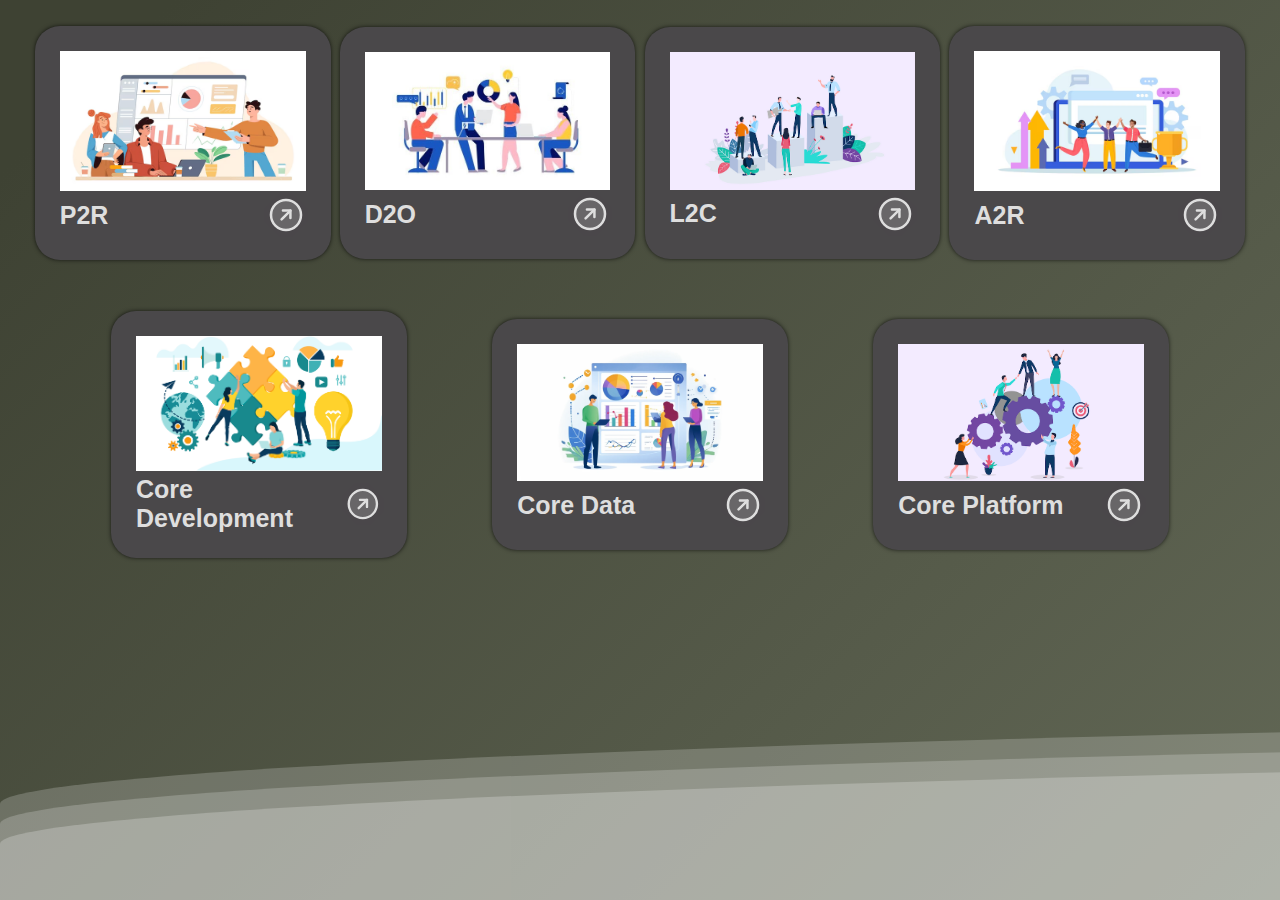
<file: index.html>
<!DOCTYPE html>
<html>

<head>
    <meta charset="UTF-8">
    <title>Team Details</title>
    <link rel="icon" type="image/x-icon" href="https://i.pinimg.com/736x/ff/bf/22/ffbf2200762ba97ce4e620bfc7bee55e.jpg">

    <link rel="stylesheet" href="https://cdnjs.cloudflare.com/ajax/libs/font-awesome/5.15.3/css/all.min.css" />
    <link rel="stylesheet" href="styles/main_page.css" />

    <meta name="viewport" content="width=device-width, initial-scale=1.0">
</head>

<body>

    <div>
        <div class="wave"></div>
        <div class="wave"></div>
        <div class="wave"></div>
    </div>

    <div class="project_group_1">

        <!-- P2R -->
        <div class="card">
            <a href="team/team_page/p2r.html" style="text-decoration:none">
                <div class="card__img"><img
                        src="team/team_pic/team2.avif"
                        width="100%" height="100%"></div>
                <!-- <div class="card__subtitle">
                    <span style="background-color: rgba(165, 96, 247, 0.43); color: rgb(252, 252, 252);"
                        class="project-type">
                        • Analytics
                    </span>
                </div> -->
                <div class="card__wrapper">
                    <div class="card__title">P2R</div>
                    <div class="card__icon"><svg color="rgb(224, 223, 220)"
                            style="user-select: none; width: 100%; height: 100%; display: inline-block; fill: rgb(224, 223, 220); flex-shrink: 0; cursor: auto;"
                            viewBox="0 0 256 256" xmlns="http://www.w3.org/2000/svg">
                            <g color="rgb(224, 223, 220)">
                                <circle opacity="0.2" r="96" cy="128" cx="128"></circle>
                                <circle stroke-width="16" stroke-miterlimit="10" stroke="rgb(224, 223, 220)" fill="none"
                                    r="96" cy="128" cx="128"></circle>
                                <polyline stroke-width="16" stroke-linejoin="round" stroke-linecap="round"
                                    stroke="rgb(224, 223, 220)" fill="none" points="134.1 161.9 168 128 134.1 94.1">
                                </polyline>
                                <line stroke-width="16" stroke-linejoin="round" stroke-linecap="round"
                                    stroke="rgb(224, 223, 220)" fill="none" y2="128" x2="168" y1="128" x1="88"></line>
                            </g>
                        </svg>
                    </div>
                </div>
            </a>
        </div>

        <!-- D2O -->
        <div class="card">
            <a href="team/team_page/d2o.html" style="text-decoration:none">
                <div class="card__img"><img
                        src="team/team_pic/team3.jpg"
                        width="100%" height="100%"></div>
                <!-- <div class="card__subtitle">
                    <span style="background-color: rgba(165, 96, 247, 0.43); color: rgb(252, 252, 252);"
                        class="project-type">
                        • Analytics
                    </span>
                </div> -->
                <div class="card__wrapper">
                    <div class="card__title">D2O</div>
                    <div class="card__icon"><svg color="rgb(224, 223, 220)"
                            style="user-select: none; width: 100%; height: 100%; display: inline-block; fill: rgb(224, 223, 220); flex-shrink: 0; cursor: auto;"
                            viewBox="0 0 256 256" xmlns="http://www.w3.org/2000/svg">
                            <g color="rgb(224, 223, 220)">
                                <circle opacity="0.2" r="96" cy="128" cx="128"></circle>
                                <circle stroke-width="16" stroke-miterlimit="10" stroke="rgb(224, 223, 220)" fill="none"
                                    r="96" cy="128" cx="128"></circle>
                                <polyline stroke-width="16" stroke-linejoin="round" stroke-linecap="round"
                                    stroke="rgb(224, 223, 220)" fill="none" points="134.1 161.9 168 128 134.1 94.1">
                                </polyline>
                                <line stroke-width="16" stroke-linejoin="round" stroke-linecap="round"
                                    stroke="rgb(224, 223, 220)" fill="none" y2="128" x2="168" y1="128" x1="88"></line>
                            </g>
                        </svg>
                    </div>
                </div>
            </a>
        </div>

        <!-- L2C -->
        <div class="card">
            <a href="team/team_page/l2c.html" style="text-decoration:none">
                <div class="card__img"><img
                        src="team/team_pic/team6.png"
                        width="100%" height="100%"></div>
                <!-- <div class="card__subtitle">
                    <span style="background-color: rgba(165, 96, 247, 0.43); color: rgb(252, 252, 252);"
                        class="project-type">
                        • Analytics
                    </span>
                </div> -->
                <div class="card__wrapper">
                    <div class="card__title">L2C</div>
                    <div class="card__icon"><svg color="rgb(224, 223, 220)"
                            style="user-select: none; width: 100%; height: 100%; display: inline-block; fill: rgb(224, 223, 220); flex-shrink: 0; cursor: auto;"
                            viewBox="0 0 256 256" xmlns="http://www.w3.org/2000/svg">
                            <g color="rgb(224, 223, 220)">
                                <circle opacity="0.2" r="96" cy="128" cx="128"></circle>
                                <circle stroke-width="16" stroke-miterlimit="10" stroke="rgb(224, 223, 220)" fill="none"
                                    r="96" cy="128" cx="128"></circle>
                                <polyline stroke-width="16" stroke-linejoin="round" stroke-linecap="round"
                                    stroke="rgb(224, 223, 220)" fill="none" points="134.1 161.9 168 128 134.1 94.1">
                                </polyline>
                                <line stroke-width="16" stroke-linejoin="round" stroke-linecap="round"
                                    stroke="rgb(224, 223, 220)" fill="none" y2="128" x2="168" y1="128" x1="88"></line>
                            </g>
                        </svg>
                    </div>
                </div>
            </a>
        </div>

        <!-- A2R -->
        <div class="card">
            <a href="team/team_page/a2r.html" style="text-decoration:none">
                <div class="card__img"><img
                        src="team/team_pic/team7.avif"
                        width="100%" height="100%"></div>
                <!-- <div class="card__subtitle">
                    <span style="background-color: rgba(165, 96, 247, 0.43); color: rgb(252, 252, 252);"
                        class="project-type">
                        • Analytics
                    </span>
                </div> -->
                <div class="card__wrapper">
                    <div class="card__title">A2R</div>
                    <div class="card__icon"><svg color="rgb(224, 223, 220)"
                            style="user-select: none; width: 100%; height: 100%; display: inline-block; fill: rgb(224, 223, 220); flex-shrink: 0; cursor: auto;"
                            viewBox="0 0 256 256" xmlns="http://www.w3.org/2000/svg">
                            <g color="rgb(224, 223, 220)">
                                <circle opacity="0.2" r="96" cy="128" cx="128"></circle>
                                <circle stroke-width="16" stroke-miterlimit="10" stroke="rgb(224, 223, 220)" fill="none"
                                    r="96" cy="128" cx="128"></circle>
                                <polyline stroke-width="16" stroke-linejoin="round" stroke-linecap="round"
                                    stroke="rgb(224, 223, 220)" fill="none" points="134.1 161.9 168 128 134.1 94.1">
                                </polyline>
                                <line stroke-width="16" stroke-linejoin="round" stroke-linecap="round"
                                    stroke="rgb(224, 223, 220)" fill="none" y2="128" x2="168" y1="128" x1="88"></line>
                            </g>
                        </svg>
                    </div>
                </div>
            </a>
        </div>

    </div>

    <div class="project_group_2">

        <!-- Core Development -->
        <div class="card">
            <a href="team/team_page/core_dev.html" style="text-decoration:none">
                <div class="card__img"><img
                        src="team/team_pic/team4.png"
                        width="100%" height="100%"></div>
                <!-- <div class="card__subtitle">
                    <span style="background-color: rgba(165, 96, 247, 0.43); color: rgb(252, 252, 252);"
                        class="project-type">
                        • Analytics
                    </span>
                </div> -->
                <div class="card__wrapper">
                    <div class="card__title">Core Development</div>
                    <div class="card__icon"><svg color="rgb(224, 223, 220)"
                            style="user-select: none; width: 100%; height: 100%; display: inline-block; fill: rgb(224, 223, 220); flex-shrink: 0; cursor: auto;"
                            viewBox="0 0 256 256" xmlns="http://www.w3.org/2000/svg">
                            <g color="rgb(224, 223, 220)">
                                <circle opacity="0.2" r="96" cy="128" cx="128"></circle>
                                <circle stroke-width="16" stroke-miterlimit="10" stroke="rgb(224, 223, 220)" fill="none"
                                    r="96" cy="128" cx="128"></circle>
                                <polyline stroke-width="16" stroke-linejoin="round" stroke-linecap="round"
                                    stroke="rgb(224, 223, 220)" fill="none" points="134.1 161.9 168 128 134.1 94.1">
                                </polyline>
                                <line stroke-width="16" stroke-linejoin="round" stroke-linecap="round"
                                    stroke="rgb(224, 223, 220)" fill="none" y2="128" x2="168" y1="128" x1="88"></line>
                            </g>
                        </svg>
                    </div>
                </div>
            </a>
        </div>

        <!-- Core Data -->
        <div class="card">
            <a href="team/team_page/core_data.html" style="text-decoration:none">
                <div class="card__img"><img
                        src="team/team_pic/team5.webp"
                        width="100%" height="100%"></div>
                <!-- <div class="card__subtitle">
                    <span style="background-color: rgba(165, 96, 247, 0.43); color: rgb(252, 252, 252);"
                        class="project-type">
                        • Analytics
                    </span>
                </div> -->
                <div class="card__wrapper">
                    <div class="card__title">Core Data</div>
                    <div class="card__icon"><svg color="rgb(224, 223, 220)"
                            style="user-select: none; width: 100%; height: 100%; display: inline-block; fill: rgb(224, 223, 220); flex-shrink: 0; cursor: auto;"
                            viewBox="0 0 256 256" xmlns="http://www.w3.org/2000/svg">
                            <g color="rgb(224, 223, 220)">
                                <circle opacity="0.2" r="96" cy="128" cx="128"></circle>
                                <circle stroke-width="16" stroke-miterlimit="10" stroke="rgb(224, 223, 220)" fill="none"
                                    r="96" cy="128" cx="128"></circle>
                                <polyline stroke-width="16" stroke-linejoin="round" stroke-linecap="round"
                                    stroke="rgb(224, 223, 220)" fill="none" points="134.1 161.9 168 128 134.1 94.1">
                                </polyline>
                                <line stroke-width="16" stroke-linejoin="round" stroke-linecap="round"
                                    stroke="rgb(224, 223, 220)" fill="none" y2="128" x2="168" y1="128" x1="88"></line>
                            </g>
                        </svg>
                    </div>
                </div>
            </a>
        </div>

        <!-- Core Platform -->
        <div class="card">
            <a href="team/team_page/core_platform.html" style="text-decoration:none">
                <div class="card__img"><img
                        src="team/team_pic/team1.png"
                        width="100%" height="100%"></div>
                <!-- <div class="card__subtitle">
                    <span style="background-color: rgba(165, 96, 247, 0.43); color: rgb(252, 252, 252);"
                        class="project-type">
                        • Analytics
                    </span>
                </div> -->
                <div class="card__wrapper">
                    <div class="card__title">Core Platform</div>
                    <div class="card__icon"><svg color="rgb(224, 223, 220)"
                            style="user-select: none; width: 100%; height: 100%; display: inline-block; fill: rgb(224, 223, 220); flex-shrink: 0; cursor: auto;"
                            viewBox="0 0 256 256" xmlns="http://www.w3.org/2000/svg">
                            <g color="rgb(224, 223, 220)">
                                <circle opacity="0.2" r="96" cy="128" cx="128"></circle>
                                <circle stroke-width="16" stroke-miterlimit="10" stroke="rgb(224, 223, 220)" fill="none"
                                    r="96" cy="128" cx="128"></circle>
                                <polyline stroke-width="16" stroke-linejoin="round" stroke-linecap="round"
                                    stroke="rgb(224, 223, 220)" fill="none" points="134.1 161.9 168 128 134.1 94.1">
                                </polyline>
                                <line stroke-width="16" stroke-linejoin="round" stroke-linecap="round"
                                    stroke="rgb(224, 223, 220)" fill="none" y2="128" x2="168" y1="128" x1="88"></line>
                            </g>
                        </svg>
                    </div>
                </div>
            </a>
        </div>

    </div>

    <!-- <div class="project_group_3">

        

    </div> -->

    <!-- <div class="project_group_2">

        <div class="card">
            <div class="card__img"><img
                    src="https://www.geeky-gadgets.com/wp-content/uploads/2024/01/How-to-ChatGPT-for-data-analysis-and-research-2024.webp"
                    width="100%" height="100%"></div>
            <div class="card__subtitle">
                <span style="background-color: rgba(165, 96, 247, 0.43); color: rgb(252, 252, 252);"
                    class="project-type">
                    • Analytics
                </span>
            </div>
            <div class="card__wrapper">
                <div class="card__title">Core Data</div>
                <div class="card__icon"><svg color="rgb(224, 223, 220)"
                        style="user-select: none; width: 100%; height: 100%; display: inline-block; fill: rgb(224, 223, 220); flex-shrink: 0; cursor: auto;"
                        viewBox="0 0 256 256" xmlns="http://www.w3.org/2000/svg">
                        <g color="rgb(224, 223, 220)">
                            <circle opacity="0.2" r="96" cy="128" cx="128"></circle>
                            <circle stroke-width="16" stroke-miterlimit="10" stroke="rgb(224, 223, 220)" fill="none"
                                r="96" cy="128" cx="128"></circle>
                            <polyline stroke-width="16" stroke-linejoin="round" stroke-linecap="round"
                                stroke="rgb(224, 223, 220)" fill="none" points="134.1 161.9 168 128 134.1 94.1">
                            </polyline>
                            <line stroke-width="16" stroke-linejoin="round" stroke-linecap="round"
                                stroke="rgb(224, 223, 220)" fill="none" y2="128" x2="168" y1="128" x1="88"></line>
                        </g>
                    </svg>
                </div>
            </div>
        </div>

        <div class="card">
            <div class="card__img">
                <img src="https://blog.vantagecircle.com/content/images/2020/08/teamwork-and-team-building.png"
                    width="100%" height="100%">
            </div>
            <div class="card__subtitle">
                <span style="background-color: rgba(165, 96, 247, 0.43); color: rgb(252, 252, 252);"
                    class="project-type">
                    • SAP Development
                </span>
            </div>
            <div class="card__wrapper">
                <div class="card__title">Core Development</div>
                <div class="card__icon"><svg color="rgb(224, 223, 220)"
                        style="user-select: none; width: 100%; height: 100%; display: inline-block; fill: rgb(224, 223, 220); flex-shrink: 0; cursor: auto;"
                        viewBox="0 0 256 256" xmlns="http://www.w3.org/2000/svg">
                        <g color="rgb(224, 223, 220)">
                            <circle opacity="0.2" r="96" cy="128" cx="128"></circle>
                            <circle stroke-width="16" stroke-miterlimit="10" stroke="rgb(224, 223, 220)" fill="none"
                                r="96" cy="128" cx="128"></circle>
                            <polyline stroke-width="16" stroke-linejoin="round" stroke-linecap="round"
                                stroke="rgb(224, 223, 220)" fill="none" points="134.1 161.9 168 128 134.1 94.1">
                            </polyline>
                            <line stroke-width="16" stroke-linejoin="round" stroke-linecap="round"
                                stroke="rgb(224, 223, 220)" fill="none" y2="128" x2="168" y1="128" x1="88"></line>
                        </g>
                    </svg>
                </div>
            </div>
        </div>

        <div class="card">
            <div class="card__img"><img
                    src="https://img.freepik.com/free-vector/flat-business-employees-meeting-teamwork-training-teaching_88138-990.jpg"
                    width="100%" height="100%"></div>
            <div class="card__subtitle">
                <span style="background-color: rgba(165, 96, 247, 0.43); color: rgb(252, 252, 252);"
                    class="project-type">
                    • Sales
                </span>
            </div>
            <div class="card__wrapper">
                <div class="card__title">L2C</div>
                <div class="card__icon"><svg color="rgb(224, 223, 220)"
                        style="user-select: none; width: 100%; height: 100%; display: inline-block; fill: rgb(224, 223, 220); flex-shrink: 0; cursor: auto;"
                        viewBox="0 0 256 256" xmlns="http://www.w3.org/2000/svg">
                        <g color="rgb(224, 223, 220)">
                            <circle opacity="0.2" r="96" cy="128" cx="128"></circle>
                            <circle stroke-width="16" stroke-miterlimit="10" stroke="rgb(224, 223, 220)" fill="none"
                                r="96" cy="128" cx="128"></circle>
                            <polyline stroke-width="16" stroke-linejoin="round" stroke-linecap="round"
                                stroke="rgb(224, 223, 220)" fill="none" points="134.1 161.9 168 128 134.1 94.1">
                            </polyline>
                            <line stroke-width="16" stroke-linejoin="round" stroke-linecap="round"
                                stroke="rgb(224, 223, 220)" fill="none" y2="128" x2="168" y1="128" x1="88"></line>
                        </g>
                    </svg>
                </div>
            </div>
        </div>

    </div> -->

    <!-- <div class="project_group_3">

        <div class="card">
            <div class="card__img"><img
                    src="https://www.geeky-gadgets.com/wp-content/uploads/2024/01/How-to-ChatGPT-for-data-analysis-and-research-2024.webp"
                    width="100%" height="100%"></div>
            <div class="card__subtitle">
                <span style="background-color: rgba(165, 96, 247, 0.43); color: rgb(252, 252, 252);"
                    class="project-type">
                    • Analytics
                </span>
            </div>
            <div class="card__wrapper">
                <div class="card__title">Core Data</div>
                <div class="card__icon"><svg color="rgb(224, 223, 220)"
                        style="user-select: none; width: 100%; height: 100%; display: inline-block; fill: rgb(224, 223, 220); flex-shrink: 0; cursor: auto;"
                        viewBox="0 0 256 256" xmlns="http://www.w3.org/2000/svg">
                        <g color="rgb(224, 223, 220)">
                            <circle opacity="0.2" r="96" cy="128" cx="128"></circle>
                            <circle stroke-width="16" stroke-miterlimit="10" stroke="rgb(224, 223, 220)" fill="none"
                                r="96" cy="128" cx="128"></circle>
                            <polyline stroke-width="16" stroke-linejoin="round" stroke-linecap="round"
                                stroke="rgb(224, 223, 220)" fill="none" points="134.1 161.9 168 128 134.1 94.1">
                            </polyline>
                            <line stroke-width="16" stroke-linejoin="round" stroke-linecap="round"
                                stroke="rgb(224, 223, 220)" fill="none" y2="128" x2="168" y1="128" x1="88"></line>
                        </g>
                    </svg>
                </div>
            </div>
        </div>

        <div class="card">
            <div class="card__img">
                <img src="https://blog.vantagecircle.com/content/images/2020/08/teamwork-and-team-building.png"
                    width="100%" height="100%">
            </div>
            <div class="card__subtitle">
                <span style="background-color: rgba(165, 96, 247, 0.43); color: rgb(252, 252, 252);"
                    class="project-type">
                    • SAP Development
                </span>
            </div>
            <div class="card__wrapper">
                <div class="card__title">Core Development</div>
                <div class="card__icon"><svg color="rgb(224, 223, 220)"
                        style="user-select: none; width: 100%; height: 100%; display: inline-block; fill: rgb(224, 223, 220); flex-shrink: 0; cursor: auto;"
                        viewBox="0 0 256 256" xmlns="http://www.w3.org/2000/svg">
                        <g color="rgb(224, 223, 220)">
                            <circle opacity="0.2" r="96" cy="128" cx="128"></circle>
                            <circle stroke-width="16" stroke-miterlimit="10" stroke="rgb(224, 223, 220)" fill="none"
                                r="96" cy="128" cx="128"></circle>
                            <polyline stroke-width="16" stroke-linejoin="round" stroke-linecap="round"
                                stroke="rgb(224, 223, 220)" fill="none" points="134.1 161.9 168 128 134.1 94.1">
                            </polyline>
                            <line stroke-width="16" stroke-linejoin="round" stroke-linecap="round"
                                stroke="rgb(224, 223, 220)" fill="none" y2="128" x2="168" y1="128" x1="88"></line>
                        </g>
                    </svg>
                </div>
            </div>
        </div>

        <div class="card">
            <div class="card__img"><img
                    src="https://img.freepik.com/free-vector/flat-business-employees-meeting-teamwork-training-teaching_88138-990.jpg"
                    width="100%" height="100%"></div>
            <div class="card__subtitle">
                <span style="background-color: rgba(165, 96, 247, 0.43); color: rgb(252, 252, 252);"
                    class="project-type">
                    • Sales
                </span>
            </div>
            <div class="card__wrapper">
                <div class="card__title">L2C</div>
                <div class="card__icon"><svg color="rgb(224, 223, 220)"
                        style="user-select: none; width: 100%; height: 100%; display: inline-block; fill: rgb(224, 223, 220); flex-shrink: 0; cursor: auto;"
                        viewBox="0 0 256 256" xmlns="http://www.w3.org/2000/svg">
                        <g color="rgb(224, 223, 220)">
                            <circle opacity="0.2" r="96" cy="128" cx="128"></circle>
                            <circle stroke-width="16" stroke-miterlimit="10" stroke="rgb(224, 223, 220)" fill="none"
                                r="96" cy="128" cx="128"></circle>
                            <polyline stroke-width="16" stroke-linejoin="round" stroke-linecap="round"
                                stroke="rgb(224, 223, 220)" fill="none" points="134.1 161.9 168 128 134.1 94.1">
                            </polyline>
                            <line stroke-width="16" stroke-linejoin="round" stroke-linecap="round"
                                stroke="rgb(224, 223, 220)" fill="none" y2="128" x2="168" y1="128" x1="88"></line>
                        </g>
                    </svg>
                </div>
            </div>
        </div>

    </div> -->

</body>

</html>
</file>
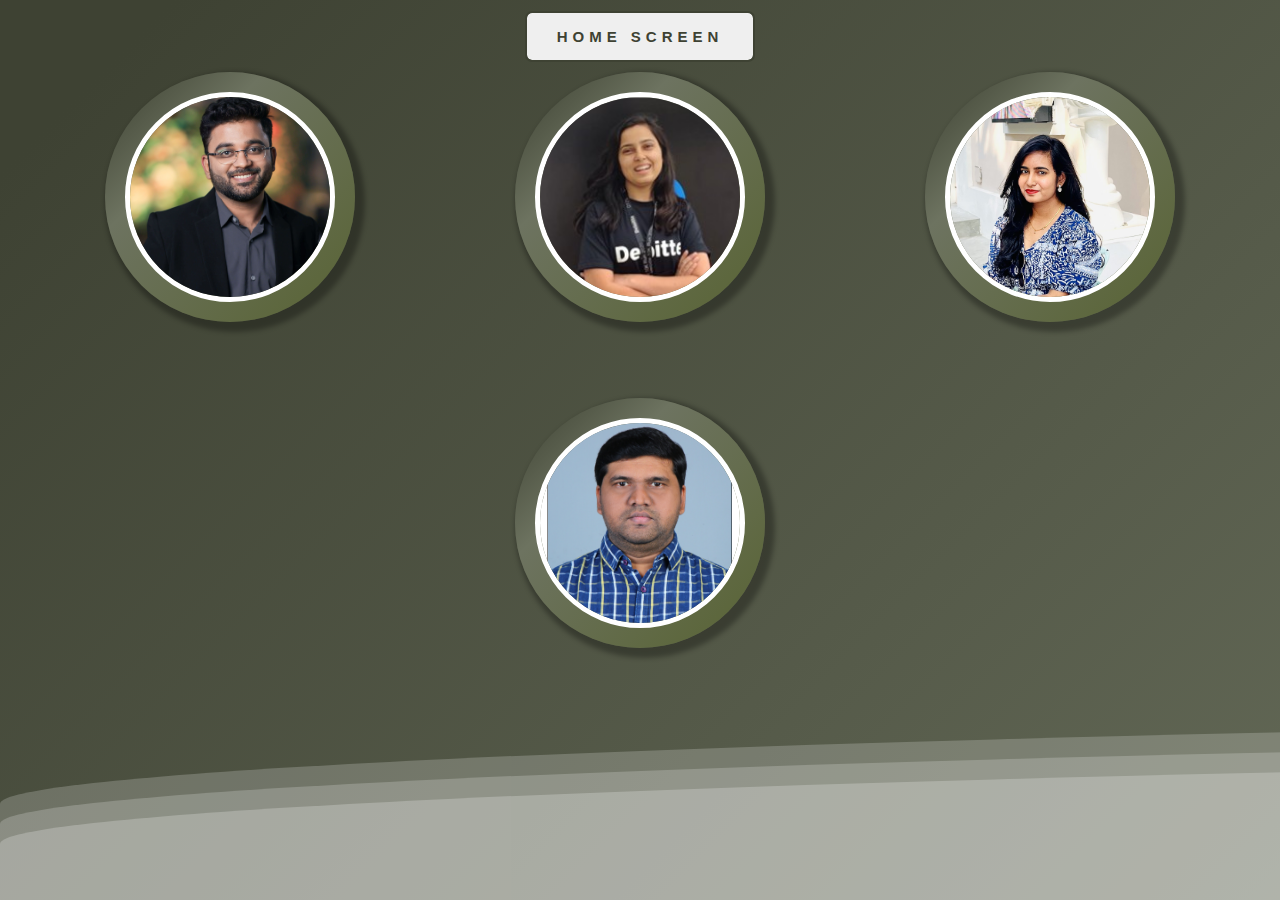
<file: team/team_page/core_platform.html>
<!DOCTYPE html>
<html>

<head>
    <meta charset="UTF-8">
    <title> Employee Details </title>
    <link rel="icon" type="image/x-icon" href="https://i.pinimg.com/736x/ff/bf/22/ffbf2200762ba97ce4e620bfc7bee55e.jpg">

    <link rel="stylesheet" href="../../styles/team_pages.css" />
    <link rel="stylesheet" href="https://cdnjs.cloudflare.com/ajax/libs/font-awesome/5.15.3/css/all.min.css" />
    <meta name="viewport" content="width=device-width, initial-scale=1.0">
</head>

<body>
    <div>
        <div class="wave"></div>
        <div class="wave"></div>
        <div class="wave"></div>
    </div>

    <div class="button_container">
        <a href="../../index.html">
            <button class="custom_button">Home Screen</button>
        </a>
    </div>

    <div class="block1">

        <div class="container">
            <div class="wrapper">
                <!-- <a href="#"> -->
                    <img src="../team_pic/palash.png"
                        alt="">
                <!-- </a> -->
                <div class="title">
                    Palash Mathnikar
                </div>
                <div class="place">
                    Senior Consultant
                </div>
            </div>
            <div class="content">
                <p>
                    <br> SAP Basis Consultant
                </p>
                <div class="buttons">
                    <div class="btn pop-palash">
                        <button>Details</button>
                    </div>
                </div>
            </div>
            <div class="icons">
                <li><a href="https://www.linkedin.com/in/palash-mathnikar-3b7777a0/" target="_blank"><span class="fab fa-linkedin"></span></a></li>
                <li><a href="https://people.deloitte/profile/pmathnikar" target="_blank" style="text-decoration:none"><b>D.</b></a></li>
            </div>
        </div>

        <div class="container">
            <div class="wrapper">
                <!-- <a href="#"> -->
                    <img src="../team_pic/swati.jpg" alt="">
                <!-- </a> -->
                <div class="title">
                    Swati Suman 
                </div>
                <div class="place">
                    Solution delivery Advisor
                </div>
            </div>
            <div class="content">
                <p>
                    <br> SAP Security and GRC consultant
                </p>
                <div class="buttons">
                    <div class="btn pop-swati">
                        <button>Details</button>
                    </div>
                </div>
            </div>
            <div class="icons">
                <li><a href="https://www.linkedin.com/in/swatisuman110397" target="_blank"><span class="fab fa-linkedin"></span></a></li>
                <li><a href="https://people.deloitte/profile/swatisuman2" target="_blank" style="text-decoration:none"><b>D.</b></a></li>
            </div>
        </div>

        <div class="container">
            <div class="wrapper">
                <!-- <a href="#"> -->
                    <img src="../team_pic/jetangi.jpg"
                        alt="">
                <!-- </a> -->
                <div class="title">
                    Jetangi Chandana
                </div>
                <div class="place">
                    Analyst
                </div>
            </div>
            <div class="content">
                <p>
                    <br> SAP BASIS Analyst
                </p>
                <div class="buttons">
                    <div class="btn pop-jetangi">
                        <button>Details</button>
                    </div>
                </div>
            </div>
            <div class="icons">
                <li><a href="https://www.linkedin.com/in/chandana-jetangi-b26871235/" target="_blank"><span class="fab fa-linkedin"></span></a></li>
                <li><a href="https://people.deloitte/profile/jchandana" target="_blank" style="text-decoration:none"><b>D.</b></a></li>
            </div>
        </div>
    </div>

    <div class="block2" onmouseover="scroll_to_end()">

        <div class="container">
            <div class="wrapper">
                <!-- <a href="#"> -->
                    <img src="../team_pic/animeri.jpg"
                        alt="">
                <!-- </a> -->
                <div class="title">
                    Animeri Siva Kumar
                </div>
                <div class="place">
                    Consultant
                </div>
            </div>
            <div class="content">
                <p>
                    <br> SAP FIORI Developer
                </p>
                <div class="buttons">
                    <div class="btn pop-animeri">
                        <button>Details</button>
                    </div>
                </div>
            </div>
            <div class="icons">
                <!-- <li><a href="https://www.linkedin.com/in/" target="_blank"><span class="fab fa-linkedin"></span></a></li> -->
                <li><a href="https://people.deloitte/profile/animerkumar" target="_blank" style="text-decoration:none"><b>D.</b></a></li>
            </div>
        </div>

    </div>

    <!-- Team Details -->
    <div class="custom-model-main palash">
        <div class="custom-model-inner">
            <div class="close-btn">×</div>
            <div class="custom-model-wrap">
                <div class="pop-up-content-wrap">
                    <h2>Palash Mathnikar</h2>
                    <p>
                        <b>Overall Experiance -</b> 9 Years <br>
                        <b>Certifications -</b> SAP OS/DB 7.52 Migration  <br>
                        <b>Primary Skills -</b> SAP Basis, HANA, Sybase ASE <br>
                        <b>Secondary skills -</b> SAP Solution Manager <br>
                        <b>How I am adopting AI in future:</b> <br>
                        <ul>
                            <li><b>In Work Life -</b> Using AI to create JIRA reports and to analyze the type of tickets we are getting, preparing presentations or Demo, Automating the routine tasks etc. </li>
                            <li><b>In Personal Life -</b> Using it in day-to-day life with smart home devices and improve lifestyle, virtual assistances like Siri and Alexa to perform day to day tasks, it also provides support through virtual therapy and mental health apps that offer coping strategies and monitor mental well-being. </li>
                        </ul>
                        <b>Personal interest -</b> Travelling, hiking, socializing.
                    <p>
                </div>
            </div>
        </div>
        <div class="bg-overlay"></div>
    </div>

    <div class="custom-model-main swati">
        <div class="custom-model-inner">
            <div class="close-btn">×</div>
            <div class="custom-model-wrap">
                <div class="pop-up-content-wrap">
                    <h2>Swati Suman</h2>
                    <p>
                        <b>Overall Experiance -</b> 5 Years <br>
                        <b>Certifications -</b> AWS Machine Learning Specialist , AWS Cloud Practitioner  - External <br>
                        <b>Primary Skills -</b> - Role Administration , User Administration , GRC - BRM ARA EAM ARM , SAP Fiori  , Cloud Security , Troubleshooting , Security Patches <br>
                        <b>Secondary skills -</b> Salesforce role design , SuccessFactors Role design , Build Process Automation <br>
                        <b>How I am adopting AI in future:</b> <br>
                        <ul>
                            <li><b>In Work Life -</b> Smart Personal Assistants, Process Automation, Spam Filters.</li>
                            <li><b>In Personal Life -</b> Planning trips, Recipes </li>
                        </ul>
                        <b>Personal interest -</b> Travelling , Book Reading , Savoring Flavored tea , Trying out new desserts , Upcycling everyday items.
                    <p>
                </div>
            </div>
        </div>
        <div class="bg-overlay"></div>
    </div>

    <div class="custom-model-main jetangi">
        <div class="custom-model-inner">
            <div class="close-btn">×</div>
            <div class="custom-model-wrap">
                <div class="pop-up-content-wrap">
                    <h2>Jetangi Chandana</h2>
                    <p>
                        <b>Overall Experiance -</b> 2 Years <br>
                        <!-- <b>Certifications -</b> External: GCP Certified Associate Cloud Engineer, Microsoft Certified Azure Fundamentals <br> Internal: Tech Savvy Generative AI Jumpstart<br> -->
                        <b>Primary Skills -</b> SAP BASIS <br>
                        <!-- <b>Secondary skills -</b> Python, AWS <br> -->
                        <b>How I am adopting AI in future:</b> <br>
                        <ul>
                            <li><b>In Work Life -</b> Sidekick is what I use to troubleshoot when I encounter any problems in my work life. </li>
                            <li><b>In Personal Life -</b> Smart Watch is the device I use to monitor my health and the number of steps I take daily. </li>
                        </ul>
                        <b>Personal interest -</b> Keto Cooking
                    <p>
                </div>
            </div>
        </div>
        <div class="bg-overlay"></div>
    </div>

    <div class="custom-model-main animeri">
        <div class="custom-model-inner">
            <div class="close-btn">×</div>
            <div class="custom-model-wrap">
                <div class="pop-up-content-wrap">
                    <h2>Animeri Siva Kumar</h2>
                    <p>
                        <b>Overall Experiance -</b> 5 Years <br>
                        <!-- <b>Certifications -</b> Internal - RAR Certification, Generative AI at SAP<br> -->
                        <b>Primary Skills -</b> ECC, GRC, FIORI, S4 HANA <br>
                        <b>Secondary skills -</b> Ariba, Sales force, SuccessFactors, Concur <br>
                        <b>How I am adopting AI in future:</b> <br>
                        <ul>
                            <li><b>In Work Life -</b> Work simulations are utilized for training, and chatbots are deployed to support employees in learning, performance evaluation, benefits enrollment and more. </li>
                            <li><b>In Personal Life -</b> Voice assistants, image recognition for face unlocks in mobiles. </li>
                        </ul>
                        <b>Personal interest -</b> Watching Movies and Playing Cricket.
                    <p>
                </div>
            </div>
        </div>
        <div class="bg-overlay"></div>
    </div>
    <!--  -->

    <script src="https://cdnjs.cloudflare.com/ajax/libs/jquery/3.3.1/jquery.min.js"></script>
    <script type="text/javascript" src="../../scripts/team_pages.js"></script>

</body>

</html>
</file>
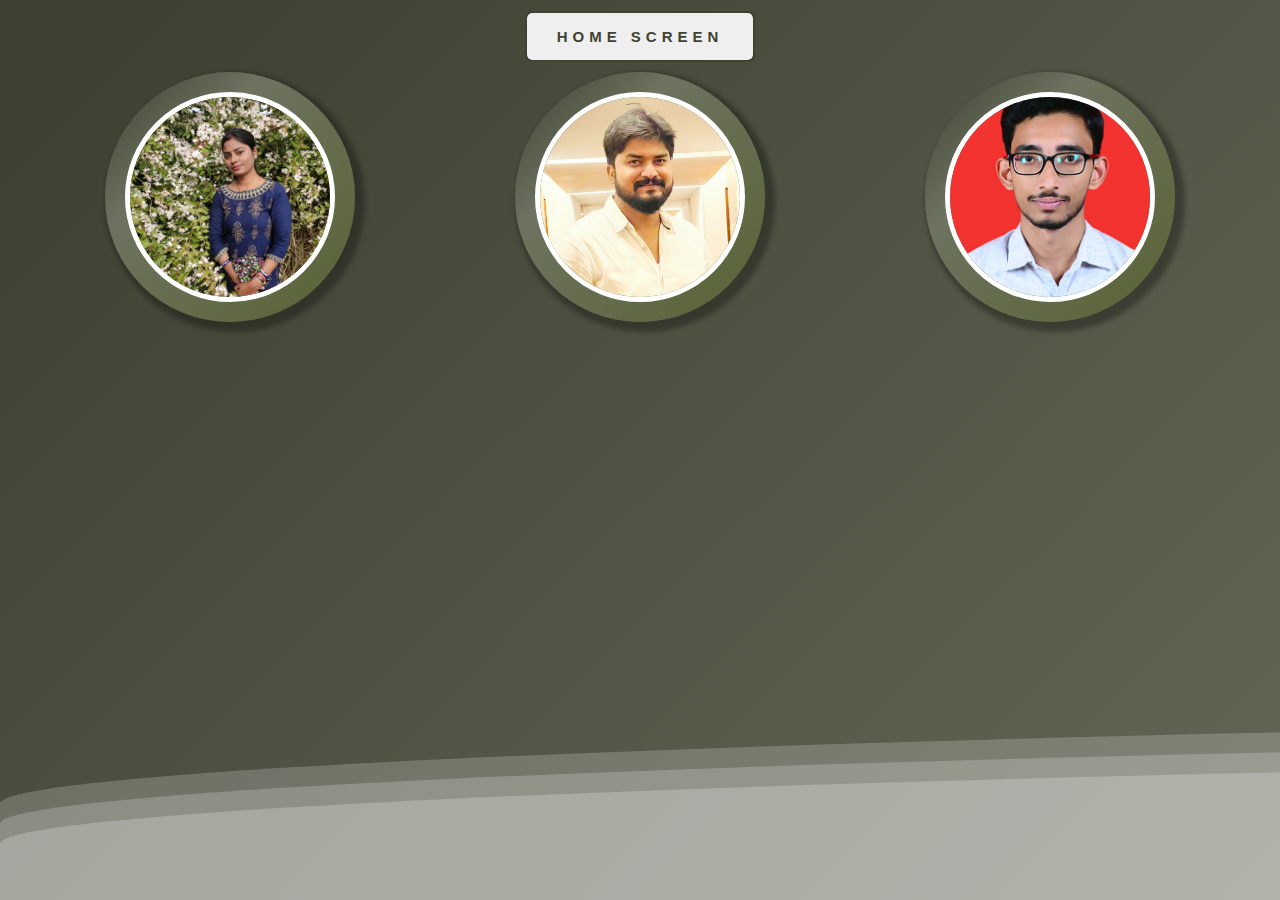
<file: team/team_page/d2o.html>
<!DOCTYPE html>
<html>

<head>
    <meta charset="UTF-8">
    <title> Employee Details </title>
    <link rel="icon" type="image/x-icon" href="https://i.pinimg.com/736x/ff/bf/22/ffbf2200762ba97ce4e620bfc7bee55e.jpg">

    <link rel="stylesheet" href="../../styles/team_pages.css" />
    <link rel="stylesheet" href="https://cdnjs.cloudflare.com/ajax/libs/font-awesome/5.15.3/css/all.min.css" />
    <meta name="viewport" content="width=device-width, initial-scale=1.0">
</head>

<body>
    <div>
        <div class="wave"></div>
        <div class="wave"></div>
        <div class="wave"></div>
    </div>

    <div class="button_container">
        <a href="../../index.html">
            <button class="custom_button">Home Screen</button>
        </a>
    </div>

    <div class="block1">

        <div class="container">
            <div class="wrapper">
                <!-- <a href="#"> -->
                    <img src="../team_pic/shikha.jpg"
                        alt="">
                <!-- </a> -->
                <div class="title">
                    Shikha Shrivastava
                </div>
                <div class="place">
                    Senior Consultant
                </div>
            </div>
            <div class="content">
                <p>
                    SAP Consultant <br> specialised in S4 Hana Manufacturing solutions
                </p>
                <div class="buttons">
                    <div class="btn pop-shikha">
                        <button>Details</button>
                    </div>
                </div>
            </div>
            <div class="icons">
                <li><a href="https://www.linkedin.com/shikha-shrivastava-73461564" target="_blank"><span class="fab fa-linkedin"></span></a></li>
                <li><a href="https://people.deloitte/profile/shishrivastava" target="_blank" style="text-decoration:none"><b>D.</b></a></li>
            </div>
        </div>

        <div class="container">
            <div class="wrapper">
                <!-- <a href="#"> -->
                    <img src="../team_pic/vinod.jpg" alt="">
                <!-- </a> -->
                <div class="title">
                    Vinodkumar Tadanki
                </div>
                <div class="place">
                    Consultant
                </div>
            </div>
            <div class="content">
                <p>
                    <br> SAP EWM Functional Consultant <br>
                </p>
                <div class="buttons">
                    <div class="btn pop-vinod">
                        <button>Details</button>
                    </div>
                </div>
            </div>
            <div class="icons">
                <li><a href="https://www.linkedin.com/in/vinod-kumar-tadanki-a98897300/" target="_blank"><span class="fab fa-linkedin"></span></a></li>
                <li><a href="https://people.deloitte/profile/vitadanki" target="_blank" style="text-decoration:none"><b>D.</b></a></li>
            </div>
        </div>

        <div class="container">
            <div class="wrapper">
                <!-- <a href="#"> -->
                    <img src="../team_pic/dnyaneshwar.jpg"
                        alt="">
                <!-- </a> -->
                <div class="title">
                    Dnyaneshwar K Suryawanshi
                </div>
                <div class="place">
                    Consultant
                </div>
            </div>
            <div class="content">
                <p>
                    SAP MM Consultant
                </p>
                <div class="buttons">
                    <div class="btn pop-dnyaneshwar">
                        <button>Details</button>
                    </div>
                </div>
            </div>
            <div class="icons">
                <li><a href="www.linkedin.com/in/dk-suryawanshi-033030223" target="_blank"><span class="fab fa-linkedin"></span></a></li>
                <li><a href="https://people.deloitte/profile/dsuryawanshi" target="_blank" style="text-decoration:none"><b>D.</b></a></li>
            </div>
        </div>
    </div>

    <!-- Team Details -->
    <div class="custom-model-main shikha">
        <div class="custom-model-inner">
            <div class="close-btn">×</div>
            <div class="custom-model-wrap">
                <div class="pop-up-content-wrap">
                    <h2>Shikha Shrivastava</h2>
                    <p>
                        <b>Overall Experiance -</b> 9.5 Years <br>
                        <b>Certifications -</b> SAP Certified Application Associate - SAP S/4HANA Production Planning and Manufacturing 2021 <br>
                        <b>Primary Skills -</b> SAP PP/QM, SAP PS <br>
                        <b>Secondary skills -</b> SAP PEO<br>
                        <b>How I am adopting AI in future:</b> <br>
                        <ul>
                            <li><b>In Work Life -</b> Using AI in preparation of PPTs where I can just speak about the data points and requirement, and it can keep generating new slides accordingly</li>
                            <!-- <li><b>In Personal Life -</b></li> -->
                        </ul>
                        <b>Personal interest -</b> Literature, Handmade Art and Craft
                    <p>
                </div>
            </div>
        </div>
        <div class="bg-overlay"></div>
    </div>

    <div class="custom-model-main vinod">
        <div class="custom-model-inner">
            <div class="close-btn">×</div>
            <div class="custom-model-wrap">
                <div class="pop-up-content-wrap">
                    <h2>Vinodkumar Tadanki</h2>
                    <p>
                        <b>Overall Experiance -</b> 6.5 Years <br>
                        <b>Certifications -</b> SAP S4hana EWM Certified, Gen AI Certified(Internal) <br>
                        <b>Primary Skills -</b> SAP EWM <br>
                        <b>Secondary skills -</b> SAP MM <br>
                        <b>How I am adopting AI in future:</b> <br>
                        <ul>
                            <li><b>In Work Life -</b> Auto config</li>
                            <li><b>In Personal Life -</b> Smart home devices, ADAS in cars</li>
                        </ul>
                        <b>Personal interest -</b> Travelling
                    <p>
                </div>
            </div>
        </div>
        <div class="bg-overlay"></div>
    </div>

    <div class="custom-model-main dnyaneshwar">
        <div class="custom-model-inner">
            <div class="close-btn">×</div>
            <div class="custom-model-wrap">
                <div class="pop-up-content-wrap">
                    <h2>Dnyaneshwar K Suryawanshi</h2>
                    <p>
                        <b>Overall Experiance -</b> 5.8 Years <br>
                        <!-- <b>Certifications -</b> External: GCP Certified Associate Cloud Engineer, Microsoft Certified Azure Fundamentals <br> Internal: Tech Savvy Generative AI Jumpstart<br> -->
                        <b>Primary Skills -</b> SAP MM  <br>
                        <!-- <b>Secondary skills -</b> Python, AWS <br> -->
                        <b>How I am adopting AI in future:</b> <br>
                        <ul>
                            <li><b>In Work Life -</b> AI which can create Auto Documentation Part as per Input and which can do Automation of Routine Task</li>
                            <li><b>In Personal Life -</b> AI which can helps to manage my budgets , gives unnecessary money spend data and will provide personalized</li>
                        </ul>
                        <b>Personal interest -</b> Reading Books, Singing
                    <p>
                </div>
            </div>
        </div>
        <div class="bg-overlay"></div>
    </div>
    <!--  -->

    <script src="https://cdnjs.cloudflare.com/ajax/libs/jquery/3.3.1/jquery.min.js"></script>
    <script type="text/javascript" src="../../scripts/team_pages.js"></script>

</body>

</html>
</file>
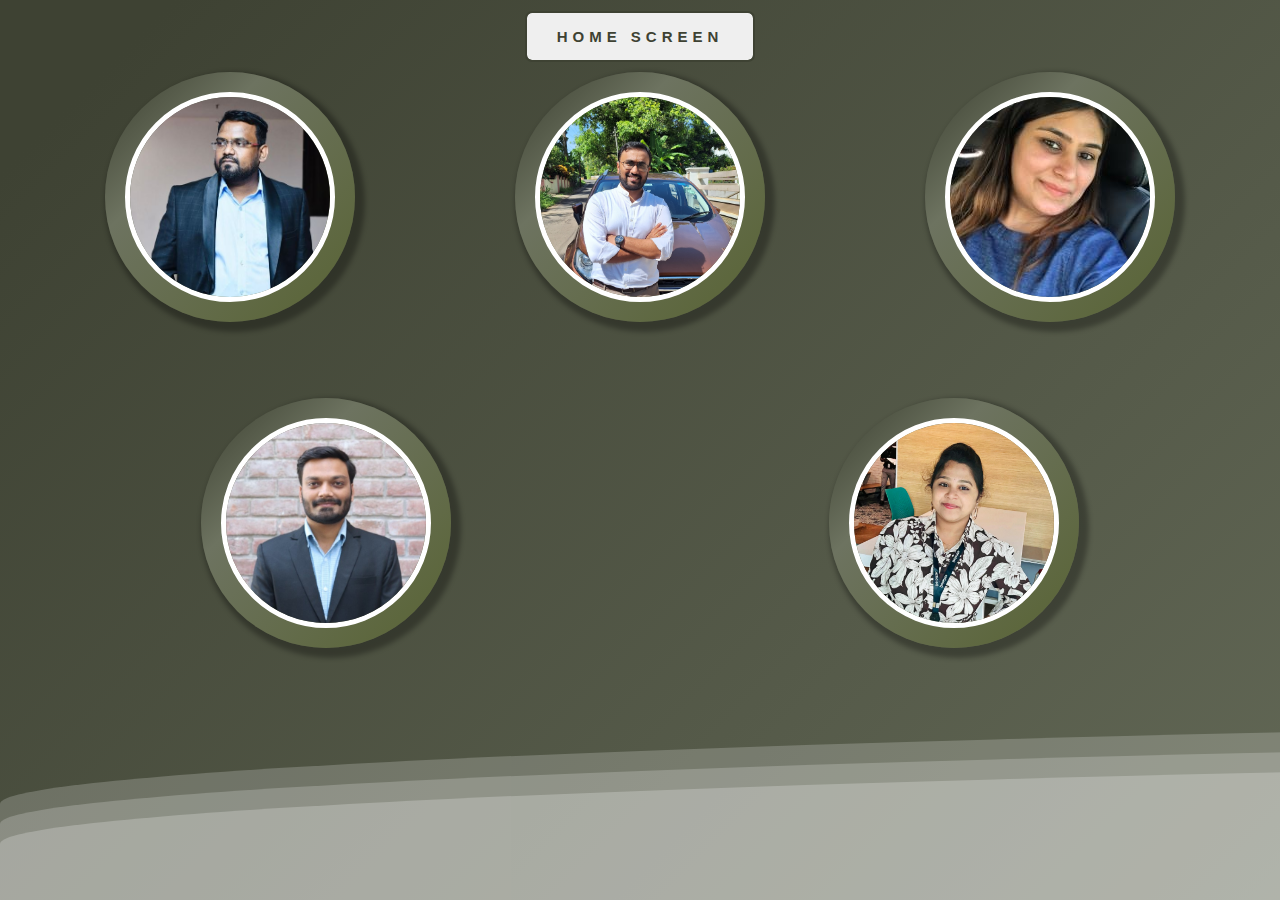
<file: team/team_page/l2c.html>
<!DOCTYPE html>
<html>

<head>
    <meta charset="UTF-8">
    <title> Employee Details </title>
    <link rel="icon" type="image/x-icon" href="https://i.pinimg.com/736x/ff/bf/22/ffbf2200762ba97ce4e620bfc7bee55e.jpg">

    <link rel="stylesheet" href="../../styles/team_pages.css" />
    <link rel="stylesheet" href="https://cdnjs.cloudflare.com/ajax/libs/font-awesome/5.15.3/css/all.min.css" />
    <meta name="viewport" content="width=device-width, initial-scale=1.0">
</head>

<body>
    <div>
        <div class="wave"></div>
        <div class="wave"></div>
        <div class="wave"></div>
    </div>

    <div class="button_container">
        <a href="../../index.html">
            <button class="custom_button">Home Screen</button>
        </a>
    </div>

    <div class="block1">

        <div class="container">
            <div class="wrapper">
                <!-- <a href="#"> -->
                    <img src="../team_pic/rabi.JPG"
                        alt="">
                <!-- </a> -->
                <div class="title">
                    Rabi Mishra
                </div>
                <div class="place">
                    Senior Consultant
                </div>
            </div>
            <div class="content">
                <p>
                    Leading USI team <br> SAP SD and RAR practice
                </p>
                <div class="buttons">
                    <div class="btn pop-rabi">
                        <button>Details</button>
                    </div>
                </div>
            </div>
            <div class="icons">
                <li><a href="https://www.linkedin.com/in/rabi-mishra-381b57126" target="_blank"><span class="fab fa-linkedin"></span></a></li>
                <li><a href="https://people.deloitte/profile/rabmishra" target="_blank" style="text-decoration:none"><b>D.</b></a></li>
            </div>
        </div>

        <div class="container">
            <div class="wrapper">
                <!-- <a href="#"> -->
                    <img src="../team_pic/simon.jpg" alt="">
                <!-- </a> -->
                <div class="title">
                    Simon Kuriakose
                </div>
                <div class="place">
                    Consultant
                </div>
            </div>
            <div class="content">
                <p>
                    <br> SAP Consultant
                </p>
                <div class="buttons">
                    <div class="btn pop-simon">
                        <button>Details</button>
                    </div>
                </div>
            </div>
            <div class="icons">
                <li><a href="https://www.linkedin.com/in/simon-kuriakose-2b99a952/" target="_blank"><span class="fab fa-linkedin"></span></a></li>
                <li><a href="https://people.deloitte/profile/simkuriakose" target="_blank" style="text-decoration:none"><b>D.</b></a></li>
            </div>
        </div>

        <div class="container">
            <div class="wrapper">
                <!-- <a href="#"> -->
                    <img src="../team_pic/meenakshi.jpg"
                        alt="">
                <!-- </a> -->
                <div class="title">
                    Meenakshi Batra
                </div>
                <div class="place">
                    Analyst
                </div>
            </div>
            <div class="content">
                <p>
                    Proficient ERP Functional Support Analyst in SD Module.
                </p>
                <div class="buttons">
                    <div class="btn pop-meenakshi">
                        <button>Details</button>
                    </div>
                </div>
            </div>
            <div class="icons">
                <li><a href="https://www.linkedin.com/in/meenakshi-batra-41b1281b3" target="_blank"><span class="fab fa-linkedin"></span></a></li>
                <li><a href="https://people.deloitte/profile/mebatra" target="_blank" style="text-decoration:none"><b>D.</b></a></li>
            </div>
        </div>
    </div>

    <div class="block2" onmouseover="scroll_to_end()">

        <div class="container">
            <div class="wrapper">
                <!-- <a href="#"> -->
                    <img src="../team_pic/vivek.jpg"
                        alt="">
                <!-- </a> -->
                <div class="title">
                    Vivek Dadhich
                </div>
                <div class="place">
                    Analyst
                </div>
            </div>
            <div class="content">
                <p>
                    <br> SAP Analyst
                </p>
                <div class="buttons">
                    <div class="btn pop-vivek">
                        <button>Details</button>
                    </div>
                </div>
            </div>
            <div class="icons">
                <li><a href="https://www.linkedin.com/in/vivek-dadhich/" target="_blank"><span class="fab fa-linkedin"></span></a></li>
                <li><a href="https://people.deloitte/profile/vidadhich" target="_blank" style="text-decoration:none"><b>D.</b></a></li>
            </div>
        </div>

        <div class="container">
            <div class="wrapper">
                <!-- <a href="#"> -->
                    <img src="../team_pic/priyanka.jfif"
                        alt="">
                <!-- </a> -->
                <div class="title">
                    Priyanka Narayanagiri
                </div>
                <div class="place">
                    Analyst
                </div>
            </div>
            <div class="content">
                <p>
                    <br> SAP SD Consultant
                </p>
                <div class="buttons">
                    <div class="btn pop-priyanka">
                        <button>Details</button>
                    </div>
                </div>
            </div>
            <div class="icons">
                <li><a href="https://www.linkedin.com/in/priyanka-narayanagiri-467785167" target="_blank"><span class="fab fa-linkedin"></span></a></li>
                <li><a href="https://people.deloitte/profile/napriyanka" target="_blank" style="text-decoration:none"><b>D.</b></a></li>
            </div>
        </div>

    </div>

    <!-- Team Details -->
    <div class="custom-model-main rabi">
        <div class="custom-model-inner">
            <div class="close-btn">×</div>
            <div class="custom-model-wrap">
                <div class="pop-up-content-wrap">
                    <h2>Rabi Mishra</h2>
                    <p>
                        <b>Overall Experiance -</b> 13 Years <br>
                        <b>Certifications -</b> External: SAP S/4 HANA Sales 2021 , ECC - SD <br> 
                        Internal: GEN AI , OPEN SAP AI <br>
                        <b>Primary Skills -</b> SAP SD <br>
                        <b>Secondary skills -</b> SAP RAR , BRIM <br>
                        <b>How I am adopting AI in future:</b> <br>
                        <ul>
                            <li><b>In Work Life -</b> Using AI to mitigate early risk analysis and solutioning , Interested in upsale of GEN AI tools with client engagement </li>
                            <li><b>In Personal Life -</b> Using AI to manage finance efectively, Health awarness , Prectidictive analysis and using AI for larger Geopolitics interest </li>
                        </ul>
                        <b>Personal interest -</b> Intertested in Geo politics , Soil less farming , playing Cricket and cooking very often
                    <p>
                </div>
            </div>
        </div>
        <div class="bg-overlay"></div>
    </div>

    <div class="custom-model-main simon">
        <div class="custom-model-inner">
            <div class="close-btn">×</div>
            <div class="custom-model-wrap">
                <div class="pop-up-content-wrap">
                    <h2>Simon Kuriakose</h2>
                    <p>
                        <b>Overall Experiance -</b> 7 Years <br>
                        <b>Certifications -</b> SAP S/4 HANA Sales 1909 certified from SAP (External) <br>
                        <b>Primary Skills -</b> SAP Sales and Distribution <br>
                        <b>Secondary skills -</b> SAP Settlement Management <br>
                        <b>How I am adopting AI in future:</b> <br>
                        <ul>
                            <li><b>In Work Life -</b> Gen AI being used/developed can help in simpler and quicker resolution of the varied SAP L2C issues. We can find solutions for know L2C issues by leveraging the Gen AI. </li>
                            <li><b>In Personal Life -</b> In personal life there are varied application for AI. ADAS that is being slowly integrated in cars will be the new normal significantly improving safety. The way we search for information online will change with increased adoption of AI. </li>
                        </ul>
                        <b>Personal interest -</b> I enjoy my free time watching football and formula 1
                    <p>
                </div>
            </div>
        </div>
        <div class="bg-overlay"></div>
    </div>

    <div class="custom-model-main meenakshi">
        <div class="custom-model-inner">
            <div class="close-btn">×</div>
            <div class="custom-model-wrap">
                <div class="pop-up-content-wrap">
                    <h2>Meenakshi Batra</h2>
                    <p>
                        <b>Overall Experiance -</b> 8 Years <br>
                        <b>Certifications -</b> S/4 Sales HANA 1809 (External) <br>
                        <b>Primary Skills -</b> S/4 Sales & distribution <br>
                        <b>Secondary skills -</b> Integration between S/4-SFDC <br>
                        <b>How I am adopting AI in future:</b> <br>
                        <ul>
                            <li><b>In Work Life -</b> Taking assistance from Chat GPT videos& experiential learning in making my little one learn the phonic sounds for both English & Hindi language. </li>
                            <li><b>In Personal Life -</b> leveraging ML BOT test scripts in our testing.  </li>
                        </ul>
                        <b>Personal interest -</b> Travelling, recently learnt swimming
                    <p>
                </div>
            </div>
        </div>
        <div class="bg-overlay"></div>
    </div>

    <div class="custom-model-main vivek">
        <div class="custom-model-inner">
            <div class="close-btn">×</div>
            <div class="custom-model-wrap">
                <div class="pop-up-content-wrap">
                    <h2>Vivek Dadhich</h2>
                    <p>
                        <b>Overall Experiance -</b> 1+ Years <br>
                        <b>Certifications -</b> SAP GenAI (Internal)<br>
                        <b>Primary Skills -</b> SAP SD <br>
                        <b>Secondary skills -</b> MS Excel and PPT <br>
                        <b>How I am adopting AI in future:</b> <br>
                        <ul>
                            <li><b>In Work Life -</b> Usage of GPT 4 for information and emails and looking forward to use it with SAP too. </li>
                            <li><b>In Personal Life -</b> Day to Day usage of products integrated with AI </li>
                        </ul>
                        <b>Personal interest -</b> Travelling and Photography
                    <p>
                </div>
            </div>
        </div>
        <div class="bg-overlay"></div>
    </div>

    <div class="custom-model-main priyanka">
        <div class="custom-model-inner">
            <div class="close-btn">×</div>
            <div class="custom-model-wrap">
                <div class="pop-up-content-wrap">
                    <h2>Priyanka Narayanagiri</h2>
                    <p>
                        <b>Overall Experiance -</b> 3+ Years <br>
                        <!-- <b>Certifications -</b> <br> -->
                        <b>Primary Skills -</b> SAP SD <br>
                        <!-- <b>Secondary skills -</b> SAP SuccessFactors Employee central, SAP HCM, SAP ABAP HR <br> -->
                        <b>How I am adopting AI in future:</b> <br>
                        <ul>
                            <li><b>In Work Life -</b> I use Sidekick to find any thing that is related to work. </li>
                            <li><b>In Personal Life -</b> I use smartwatch and voice assistants </li>
                        </ul>
                        <b>Personal interest -</b> socialising, reading books , listening to spiritual speakers
                    <p>
                </div>
            </div>
        </div>
        <div class="bg-overlay"></div>
    </div>

    <!--  -->

    <script src="https://cdnjs.cloudflare.com/ajax/libs/jquery/3.3.1/jquery.min.js"></script>
    <script type="text/javascript" src="../../scripts/team_pages.js"></script>

</body>

</html>
</file>
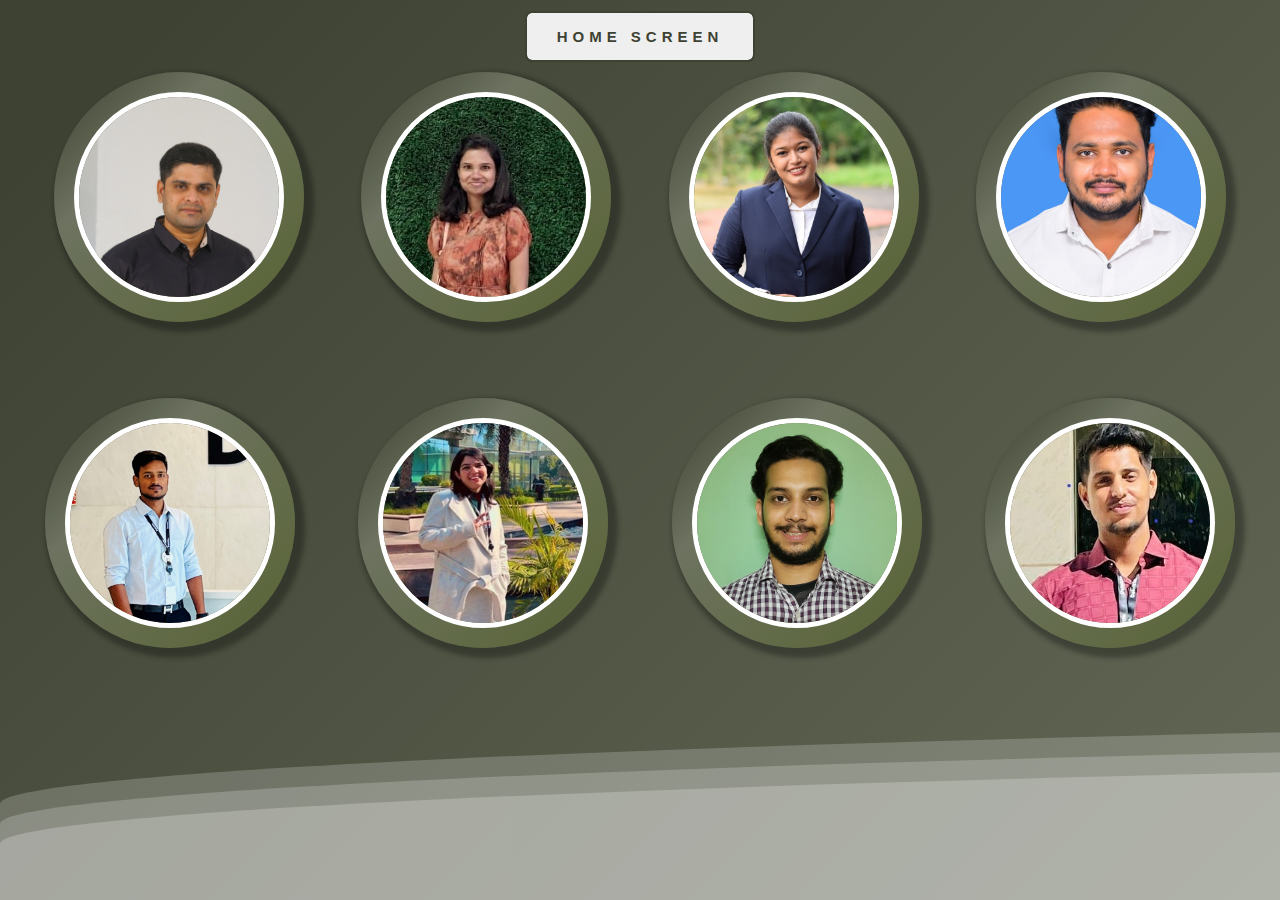
<file: team/team_page/p2r.html>
<!DOCTYPE html>
<html>

<head>
    <meta charset="UTF-8">
    <title> Employee Details </title>
    <link rel="icon" type="image/x-icon" href="https://i.pinimg.com/736x/ff/bf/22/ffbf2200762ba97ce4e620bfc7bee55e.jpg">

    <link rel="stylesheet" href="../../styles/team_pages.css" />
    <link rel="stylesheet" href="https://cdnjs.cloudflare.com/ajax/libs/font-awesome/5.15.3/css/all.min.css" />
    <meta name="viewport" content="width=device-width, initial-scale=1.0">
</head>

<body>
    <div>
        <div class="wave"></div>
        <div class="wave"></div>
        <div class="wave"></div>
    </div>

    <div class="button_container">
        <a href="../../index.html">
            <button class="custom_button">Home Screen</button>
        </a>
    </div>

    <div class="block1">

        <div class="container">
            <div class="wrapper">
                <!-- <a href="#"> -->
                    <img src="../team_pic/srini.jpg"
                        alt="">
                <!-- </a> -->
                <div class="title">
                    Srinivas Rudra
                </div>
                <div class="place">
                    Senior Consultant
                </div>
            </div>
            <div class="content">
                <p>
                    <br> Leading FICO team in Magicleap
                </p>
                <div class="buttons">
                    <div class="btn pop-srinivas">
                        <button>Details</button>
                    </div>
                </div>
            </div>
            <div class="icons">
                <!-- <li><a href="https://www.linkedin.com/in/" target="_blank"><span class="fab fa-linkedin"></span></a></li> -->
                <li><a href="https://people.deloitte/profile/rusrinivas" target="_blank" style="text-decoration:none"><b>D.</b></a></li>
            </div>
        </div>

        <div class="container">
            <div class="wrapper">
                <!-- <a href="#"> -->
                    <img src="../team_pic/hema.jpg"
                        alt="">
                <!-- </a> -->
                <div class="title">
                    Hemalatha Selvaraja
                </div>
                <div class="place">
                    Senior Consultant
                </div>
            </div>
            <div class="content">
                <p>
                    <br> SAP Ariba consultant
                </p>
                <div class="buttons">
                    <div class="btn pop-hema">
                        <button>Details</button>
                    </div>
                </div>
            </div>
            <div class="icons">
                <!-- <li><a href="https://www.linkedin.com/in/devashish-joshi-5a957795" target="_blank"><span class="fab fa-linkedin"></span></a></li> -->
                <li><a href="https://people.deloitte/profile/hselvaraja" target="_blank" style="text-decoration:none"><b>D.</b></a></li>
            </div>
        </div>

        <div class="container">
            <div class="wrapper">
                <!-- <a href="#"> -->
                    <img src="../team_pic/aparna.jpg" alt="">
                <!-- </a> -->
                <div class="title">
                    Aparna M
                </div>
                <div class="place">
                    Analyst
                </div>
            </div>
            <div class="content">
                <p>
                    <br> SAP FICO Developer
                </p>
                <div class="buttons">
                    <div class="btn pop-aparna">
                        <button>Details</button>
                    </div>
                </div>
            </div>
            <div class="icons">
                <li><a href="https://in.linkedin.com/in/aparna-m-a0b414192" target="_blank"><span class="fab fa-linkedin"></span></a></li>
                <li><a href="https://people.deloitte/profile/aparnam7" target="_blank" style="text-decoration:none"><b>D.</b></a></li>
            </div>
        </div>

        <div class="container">
            <div class="wrapper">
                <!-- <a href="#"> -->
                    <img src="../team_pic/siva_kumar.jpeg" alt="">
                <!-- </a> -->
                <div class="title">
                    Siva Kumar
                </div>
                <div class="place">
                    Consultant
                </div>
            </div>
            <div class="content">
                <p>
                    <br> SAP ARIBA consultant 
                </p>
                <div class="buttons">
                    <div class="btn pop-siva">
                        <button>Details</button>
                    </div>
                </div>
            </div>
            <div class="icons">
                <!-- <li><a href="https://in.linkedin.com/in/" target="_blank"><span class="fab fa-linkedin"></span></a></li>
                <li><a href="https://people.deloitte/profile/" target="_blank" style="text-decoration:none"><b>D.</b></a></li> -->
            </div>
        </div>

    </div>

    <div class="block2" onmouseover="scroll_to_end()">

        <div class="container">
            <div class="wrapper">
                <!-- <a href="#"> -->
                    <img src="../team_pic/rishabh.jpg"
                        alt="">
                <!-- </a> -->
                <div class="title">
                    Rishabh Kumar
                </div>
                <div class="place">
                    Analyst
                </div>
            </div>
            <div class="content">
                <p>
                    <br> SAP Ariba & Concur Developer
                </p>
                <div class="buttons">
                    <div class="btn pop-rishabh">
                        <button>Details</button>
                    </div>
                </div>
            </div>
            <div class="icons">
                <li><a href="https://www.linkedin.com/in/rishabh-kumar8" target="_blank"><span class="fab fa-linkedin"></span></a></li>
                <li><a href="https://people.deloitte/profile/rishabhkumar2" target="_blank" style="text-decoration:none"><b>D.</b></a></li>
            </div>
        </div>

        <div class="container">
            <div class="wrapper">
                <!-- <a href="#"> -->
                    <img src="../team_pic/shreya.jpg"
                        alt="">
                <!-- </a> -->
                <div class="title">
                    Shreya Saxena
                </div>
                <div class="place">
                    Analyst
                </div>
            </div>
            <div class="content">
                <p>
                    <br> SAP Analyst
                </p>
                <div class="buttons">
                    <div class="btn pop-shreya">
                        <button>Details</button>
                    </div>
                </div>
            </div>
            <div class="icons">
                <li><a href="https://www.linkedin.com/in/shreya-saxena-1a43b1264" target="_blank"><span class="fab fa-linkedin"></span></a></li>
                <li><a href="https://people.deloitte/profile/shreyasaxena" target="_blank" style="text-decoration:none"><b>D.</b></a></li>
            </div>
        </div>

        <div class="container">
            <div class="wrapper">
                <!-- <a href="#"> -->
                    <img src="../team_pic/mahesh.jpeg"
                        alt="">
                <!-- </a> -->
                <div class="title">
                    Mahesh Chandra Singh Rana
                </div>
                <div class="place">
                    Consultant
                </div>
            </div>
            <div class="content">
                <p>
                    Tax Consultant
                </p>
                <div class="buttons">
                    <div class="btn pop-mahesh">
                        <button>Details</button>
                    </div>
                </div>
            </div>
            <div class="icons">
                <li><a href="https://www.linkedin.com/in/mahesh-rana-33a52b98" target="_blank"><span class="fab fa-linkedin"></span></a></li>
                <li><a href="https://people.deloitte/profile/mahrana/aboutme" target="_blank" style="text-decoration:none"><b>D.</b></a></li>
            </div>
        </div>

        <div class="container">
            <div class="wrapper">
                <!-- <a href="#"> -->
                    <img src="../team_pic/devashish.jpg"
                        alt="">
                <!-- </a> -->
                <div class="title">
                    Devashish Joshi
                </div>
                <div class="place">
                    Analyst
                </div>
            </div>
            <div class="content">
                <p>
                    <br> SAP RAR Developer
                </p>
                <div class="buttons">
                    <div class="btn pop-devashish">
                        <button>Details</button>
                    </div>
                </div>
            </div>
            <div class="icons">
                <li><a href="https://www.linkedin.com/in/devashish-joshi-5a957795" target="_blank"><span class="fab fa-linkedin"></span></a></li>
                <li><a href="https://people.deloitte/profile/devajoshi" target="_blank" style="text-decoration:none"><b>D.</b></a></li>
            </div>
        </div>

    </div>

    <!-- Team Details -->
    <div class="custom-model-main srinivas">
        <div class="custom-model-inner">
            <div class="close-btn">×</div>
            <div class="custom-model-wrap">
                <div class="pop-up-content-wrap">
                    <h2>Srinivas Rudra</h2>
                    <p>
                        <b>Overall Experiance -</b> 13 Years <br>
                        <b>Certifications -</b> SAP FICO S/4HANA Global Certification <br>
                        <b>Primary Skills -</b> FICO <br>
                        <b>Secondary skills -</b> RAR <br>
                        <!-- <b>How I am adopting AI in future:</b> <br>
                        <ul>
                            <li><b>In Work Life -</b></li>
                            <li><b>In Personal Life -</b></li>
                        </ul> -->
                        <b>Personal interest -</b> Travelling
                    <p>
                </div>
            </div>
        </div>
        <div class="bg-overlay"></div>
    </div>

    <div class="custom-model-main hema">
        <div class="custom-model-inner">
            <div class="close-btn">×</div>
            <div class="custom-model-wrap">
                <div class="pop-up-content-wrap">
                    <h2>Hemalatha Selvaraja</h2>
                    <p>
                        <b>Overall Experiance -</b> 13 Years <br>
                        <!-- <b>Certifications -</b> Internal - RAR Certification, Generative AI at SAP<br> -->
                        <b>Primary Skills -</b> SAP Ariba, Core java <br>
                        <b>Secondary skills -</b> Oracle, SAP Concur <br>
                        <b>How I am adopting AI in future:</b> <br>
                        <ul>
                            <li><b>In Work Life -</b> For any Business solution design advice. </li>
                            <!-- <li><b>In Personal Life -</b>  </li> -->
                        </ul>
                        <b>Personal interest -</b> Learning new things.
                    <p>
                </div>
            </div>
        </div>
        <div class="bg-overlay"></div>
    </div>

    <div class="custom-model-main aparna">
        <div class="custom-model-inner">
            <div class="close-btn">×</div>
            <div class="custom-model-wrap">
                <div class="pop-up-content-wrap">
                    <h2>Aparna M</h2>
                    <p>
                        <b>Overall Experiance -</b> 2+ Years <br>
                        <b>Certifications -</b> GenAI (Internal) <br>
                        <b>Primary Skills -</b> FICO & REFX <br>
                        <!-- <b>Secondary skills -</b> Looker, Big Query <br> -->
                        <b>How I am adopting AI in future:</b> <br>
                        <ul>
                            <li><b>In Work Life -</b> Speed up Testing & Documentation when it involves multiple IDs with same scenarios</li>
                            <li><b>In Personal Life -</b> Prepare travel itinerary</li>
                        </ul>
                        <b>Personal interest -</b> Reading, playing UNO and watching Anime
                    <p>
                </div>
            </div>
        </div>
        <div class="bg-overlay"></div>
    </div>

    <div class="custom-model-main siva">
        <div class="custom-model-inner">
            <div class="close-btn">×</div>
            <div class="custom-model-wrap">
                <div class="pop-up-content-wrap">
                    <h2>Siva Kumar</h2>
                    <p>
                        <b>Overall Experiance -</b> 6+ Years <br>
                        <b>Certifications -</b> GenAI (Internal) <br>
                        <b>Primary Skills -</b> SAP MM <br>
                        <!-- <b>Secondary skills -</b>  <br> -->
                        <b>How I am adopting AI in future:</b> <br>
                        <ul>
                            <li><b>In Work Life -</b> AI adoption in work life will lead to increased efficiency, automation of repetitive tasks, and better decision-making.</li>
                            <li><b>In Personal Life -</b> AI in personal life will enhance user experiences, provide personalized recommendations, and simplify daily tasks.</li>
                        </ul>
                        <b>Personal interest -</b> Interested to work on implementation of a Ariba System
                    <p>
                </div>
            </div>
        </div>
        <div class="bg-overlay"></div>
    </div>

    <div class="custom-model-main shreya">
        <div class="custom-model-inner">
            <div class="close-btn">×</div>
            <div class="custom-model-wrap">
                <div class="pop-up-content-wrap">
                    <h2>Shreya Saxena</h2>
                    <p>
                        <b>Overall Experiance -</b> 3+ Years <br>
                        <b>Certifications -</b> Gen AI 101(internal)<br>
                        <b>Primary Skills -</b> SAP FICO <br>
                        <b>Secondary skills -</b> RE-FX <br>
                        <b>How I am adopting AI in future:</b> <br>
                        <ul>
                            <li><b>In Work Life -</b> Content creation, Translation, summarize documents. </li>
                            <li><b>In Personal Life -</b> Smart home devices, Virtual try on to improve shopping experience. </li>
                        </ul>
                        <b>Personal interest -</b> Reading, Singing, Poetry, Sketching & Puzzles.
                    <p>
                </div>
            </div>
        </div>
        <div class="bg-overlay"></div>
    </div>

    <div class="custom-model-main mahesh">
        <div class="custom-model-inner">
            <div class="close-btn">×</div>
            <div class="custom-model-wrap">
                <div class="pop-up-content-wrap">
                    <h2>Mahesh Chandra Singh Rana</h2>
                    <p>
                        <b>Overall Experiance -</b> 3+ Years <br>
                        <!-- <b>Certifications -</b> <br> -->
                        <b>Primary Skills -</b> ONESOURCE <br>
                        <b>Secondary skills -</b> SAP <br>
                        <b>How I am adopting AI in future:</b> <br>
                        <ul>
                            <li><b>In Work Life -</b> Thought of discovering if AI can be used to test scenarios of SAP in ONESOURCE without manually entering the values/information. </li>
                            <li><b>In Personal Life -</b> Will try to use AI in everyday life and monotonous activities. </li>
                        </ul>
                        <b>Personal interest -</b> Sports, Fitness and Health
                    <p>
                </div>
            </div>
        </div>
        <div class="bg-overlay"></div>
    </div>

    <div class="custom-model-main devashish">
        <div class="custom-model-inner">
            <div class="close-btn">×</div>
            <div class="custom-model-wrap">
                <div class="pop-up-content-wrap">
                    <h2>Devashish Joshi</h2>
                    <p>
                        <b>Overall Experiance -</b> 1+ Years <br>
                        <b>Certifications -</b> Internal - RAR Certification, Generative AI at SAP<br>
                        <b>Primary Skills -</b> SAP RAR <br>
                        <b>Secondary skills -</b> SAP SD  <br>
                        <b>How I am adopting AI in future:</b> <br>
                        <ul>
                            <li><b>In Work Life -</b> With AI and it unique capabilities we are aiming at automating processes which are redundant in nature and requires lot of manual time and effort. With this we can focus more on strategizing and developing future enhancements in turn leading to higher user satisfaction </li>
                            <li><b>In Personal Life -</b> The integration of artificial intelligence (AI) into personal life has led to numerous enhancements and conveniences that touch on almost every aspect of daily activities. From simplifying tasks to personalizing experiences, AI technologies offer a wide range of benefits that can improve quality of life, efficiency, and safety. </li>
                        </ul>
                        <b>Personal interest -</b> Playing Football, Bike Riding and Singing.
                    <p>
                </div>
            </div>
        </div>
        <div class="bg-overlay"></div>
    </div>

    <div class="custom-model-main rishabh">
        <div class="custom-model-inner">
            <div class="close-btn">×</div>
            <div class="custom-model-wrap">
                <div class="pop-up-content-wrap">
                    <h2>Rishabh Kumar</h2>
                    <p>
                        <b>Overall Experiance -</b> 1+ Years <br>
                        <b>Certifications -</b> SAP Gen AI(external), Gen AI 101(internal)<br>
                        <b>Primary Skills -</b> Concur <br>
                        <b>Secondary skills -</b> Ariba <br>
                        <b>How I am adopting AI in future:</b> <br>
                        <ul>
                            <li><b>In Work Life -</b> Data analysis, automation of repetitive tasks</li>
                            <li><b>In Personal Life -</b> Smart home devices,health monitoring, entertainment</li>
                        </ul>
                        <b>Personal interest -</b> Travelling 
                    <p>
                </div>
            </div>
        </div>
        <div class="bg-overlay"></div>
    </div>
    
    <!--  -->

    <script src="https://cdnjs.cloudflare.com/ajax/libs/jquery/3.3.1/jquery.min.js"></script>
    <script type="text/javascript" src="../../scripts/team_pages.js"></script>

</body>

</html>
</file>
<file: styles/main_page.css>
/* <style> */
/* For gradient background */
body {
    margin: auto;
    font-family: -apple-system, BlinkMacSystemFont, sans-serif;
    overflow: auto;
    background: linear-gradient(315deg, rgb(89, 100, 53) 3%, rgb(203, 224, 146) 38%, rgb(109, 115, 96) 68%, rgb(62, 66, 51) 98%);
    /* background: linear-gradient(315deg, rgb(85, 13, 127) 3%, rgb(166, 76, 235) 38%, rgb(90, 43, 199) 68%, rgb(124, 106, 215) 98%); */
    animation: gradient 15s ease infinite;
    background-size: 400% 400%;
    background-attachment: fixed;
}

@keyframes gradient {
    0% {
        background-position: 0% 0%;
    }

    50% {
        background-position: 100% 100%;
    }

    100% {
        background-position: 0% 0%;
    }
}

.wave {
    background: rgb(255 255 255 / 25%);
    border-radius: 1000% 1000% 0 0;
    position: fixed;
    width: 600%;
    height: 12em;
    animation: wave 10s -3s linear infinite;
    transform: translate3d(0, 0, 0);
    opacity: 0.8;
    bottom: 0;
    left: 0;
    z-index: -1;
}

.wave:nth-of-type(2) {
    bottom: -1.25em;
    animation: wave 18s linear reverse infinite;
    opacity: 0.8;
}

.wave:nth-of-type(3) {
    bottom: -2.5em;
    animation: wave 20s -1s reverse infinite;
    opacity: 0.9;
}

@keyframes wave {
    2% {
        transform: translateX(1);
    }

    25% {
        transform: translateX(-15%);
    }

    50% {
        transform: translateX(-30%);
    }

    75% {
        transform: translateX(-65%);
    }

    100% {
        transform: translateX(1);
    }
}

/* </style> */

/* <style> */
.card {
    --main-color: #dedede;
    --sub-color: #ffffff;
    --bg-color: #4a484a;
    /* --bg-color: #7b00e0; */
    /* --accent-color: rgb(197, 137, 220); */
    --accent-color: rgb(203, 224, 146);
    position: relative;
    font-family: -apple-system, BlinkMacSystemFont, 'Segoe UI', Roboto, Oxygen, Ubuntu, Cantarell, 'Open Sans', 'Helvetica Neue', sans-serif;
    width: 20%;
    height: 20%;
    padding: 25px;
    border-radius: 25px;
    display: flex;
    flex-direction: column;
    gap: 5px;
    background-color: var(--bg-color);
    transition: all 0.2s;
    cursor: pointer;
    box-shadow: 0px 0px 5px -1.5px #000;
}

.card::before {
    content: '';
    width: 99%;
    height: 99%;
    background: var(--sub-color);
    position: absolute;
    z-index: -1;
    top: 1px;
    left: 1px;
    border-radius: 25px;
    transition: all 0.3s;
}

.card__wrapper {
    display: flex;
    flex-direction: row;
    justify-content: space-between;
    align-items: center;
}

.card__img {
    width: 100%;
}

.card__title {
    color: var(--main-color);
    font-weight: 900;
    font-size: 25px;
}

.card__subtitle {
    color: var(--sub-color);
    font-weight: 600;
    font-size: 20px;
}

.project-type {
    background: #b2b2fd;
    color: #1a41cd;
    font-weight: bold;
    padding: 0.3em 0.7em;
    border-radius: 15px;
    font-size: 12px;
    letter-spacing: -0.6px
}

.card__icon {
    width: 40px;
    height: 40px;
    transform: rotate(-45deg);
    transition: all 0.3s;
}

.card__icon svg {
    width: 100%;
    height: 100%;
}

.card__icon g {
    fill: var(--main-color);
}

.card__icon circle,
polyline,
line {
    stroke: var(--main-color);
}

.card:hover .card__icon {
    transform: rotate(0);
}

.card:hover .card__icon circle,
.card:hover .card__icon polyline,
.card:hover .card__icon line {
    stroke: var(--accent-color);
}

.card:hover .card__icon g {
    fill: var(--accent-color);
}

.card:hover {
    box-shadow: 0px 0px 20px -5px #000;
}

.card:hover::before {
    transform: rotate(10deg);
    box-shadow: 0px 0px 20px -5px #000;
}

/* remove svg from class ="card__img" and last styles below css code before use */
.st1 {
    fill: #fff
}

.st2 {
    fill: none;
    stroke: #242c88;
    stroke-width: 2;
    stroke-linecap: round;
    stroke-linejoin: round;
    stroke-miterlimit: 10
}

.st7 {
    fill: #589fff
}

.st9 {
    fill: #bc8d66
}

.st15,
.st16 {
    opacity: .4;
    fill: #242c88
}

.st16 {
    opacity: .2
}

.st18 {
    fill: #ffc408
}

.st53 {
    fill: none;
    stroke: #242c88;
    stroke-width: 1.848;
    stroke-linecap: round;
    stroke-linejoin: round;
    stroke-miterlimit: 10
}

/* </style> */

/* <style> */
.project_group_1 {
    padding: 2%;
    display: flex;
    flex-direction: row;
    align-items: center;
    justify-content: space-evenly;
}

.project_group_2 {
    padding: 2%;
    display: flex;
    flex-direction: row;
    align-items: center;
    justify-content: space-evenly;
}

.project_group_3 {
    padding: 2%;
    display: flex;
    flex-direction: row;
    align-items: center;
    justify-content: space-evenly;
}

/* </style> */
</file>
<file: styles/team_pages.css>
/* <style> */
/* For gradient background */
body {
    margin: auto;
    font-family: -apple-system, BlinkMacSystemFont, sans-serif;
    overflow: auto;
    background: linear-gradient(315deg, rgb(89, 100, 53) 3%, rgb(203, 224, 146) 38%, rgb(109, 115, 96) 68%, rgb(62, 66, 51) 98%);
    /* background: linear-gradient(315deg, rgb(85, 13, 127) 3%, rgb(166, 76, 235) 38%, rgb(90, 43, 199) 68%, rgb(124, 106, 215) 98%); */
    animation: gradient 15s ease infinite;
    background-size: 400% 400%;
    background-attachment: fixed;
}

@keyframes gradient {
    0% {
        background-position: 0% 0%;
    }

    50% {
        background-position: 100% 100%;
    }

    100% {
        background-position: 0% 0%;
    }
}

.wave {
    background: rgb(255 255 255 / 25%);
    border-radius: 1000% 1000% 0 0;
    position: fixed;
    width: 600%;
    height: 12em;
    animation: wave 10s -3s linear infinite;
    transform: translate3d(0, 0, 0);
    opacity: 0.8;
    bottom: 0;
    left: 0;
    z-index: -1;
}

.wave:nth-of-type(2) {
    bottom: -1.25em;
    animation: wave 18s linear reverse infinite;
    opacity: 0.8;
}

.wave:nth-of-type(3) {
    bottom: -2.5em;
    animation: wave 20s -1s reverse infinite;
    opacity: 0.9;
}

@keyframes wave {
    2% {
        transform: translateX(1);
    }

    25% {
        transform: translateX(-15%);
    }

    50% {
        transform: translateX(-30%);
    }

    75% {
        transform: translateX(-65%);
    }

    100% {
        transform: translateX(1);
    }
}

/* </style> */

/* <style> */
@import url('https://fonts.googleapis.com/css?family=Poppins:400,500,600,700&display=swap');

body {
    margin: 0;
    padding: 0;
    box-sizing: border-box;
    font-family: 'Poppins', sans-serif;
    padding: 1%;
    text-align: center;
}

.container {
    height: 250px;
    /*250px*/
    width: 250px;
    /*250px*/
    overflow: hidden;
    margin: 0 auto;
    border-radius: 50%;
    transition: all 0.3s ease-in-out;
    box-shadow: 5px 5px 5px 5px rgba(0, 0, 0, 0.3);
    animation: gradient 15s ease infinite;
    background: linear-gradient(315deg, rgb(89, 100, 53) 3%, rgb(109, 115, 96) 68%, rgb(62, 66, 51) 98%);
    /* background: linear-gradient(45deg, #7b00e0, #ae31d9); */
}

.container:hover {
    height: 470px;
    width: 350px;
    border-radius: 5px;
    box-shadow: 0px 1px 35px 0px rgba(0, 0, 0, 0.3);
}

.container .wrapper img {
    position: relative;
    z-index: 20;
    border-radius: 50%;
    display: block;
    height: 200px;
    width: 200px;
    border: 5px solid #fff;
    object-fit: cover;
    margin: 20px auto;
    transition: all 0.3s ease;
}

.container:hover .wrapper img.active {
    height: 470px;
    width: 350px;
    margin: 0px auto;
    border: none;
    border-radius: 5px;
}

.wrapper .title {
    color: #fff;
    font-size: 30px;
    font-weight: 500;
    padding: 10px;
    line-height: 25px;
}

.wrapper .place {
    color: #fff;
    font-size: 17px;
    line-height: 0px;
    margin: 10px 0;
}

.content {
    color: #fff;
    font-size: 17px;
    margin-top: 10px;
    padding: 1px 20px 10px 20px !important;
}

.content .buttons {
    display: flex;
}

.buttons .btn {
    height: 40px;
    width: 100%;
    /*150px*/
    margin: 0 5px;
}

.buttons .btn button {
    height: 100%;
    width: 100%;
    background: #fff;
    border: none;
    outline: none;
    cursor: pointer;
    font-size: 17px;
    font-weight: 500;
    border-radius: 5px;
    transition: all 0.3s;
}

.btn button:hover {
    transform: scale(0.95);
}

.container .icons {
    position: relative;
    margin-top: -435px;
    margin-left: 10px;
    list-style: none;
}

.container .icons.active {
    display: none;
}

.container .icons li {
    height: 40px;
    width: 40px;
    margin: 5px 0;
    opacity: 0;
    margin-left: -100px;
    transition: all 0.5s ease;
}

.container:hover .icons li {
    opacity: 1;
    margin-left: 7px;
}

.container:hover .icons li:nth-child(2) {
    transition-delay: 0.2s;
}

.container:hover .icons li:nth-child(3) {
    transition-delay: 0.4s;
}

.container .icons li a {
    color: rgb(62, 66, 51);
    /* color: rgb(62, 66, 51); */
    height: 100%;
    width: 100%;
    border-radius: 50%;
    background: #fff;
    display: block;
    line-height: 40px;
    transition: all 0.3s;
}

.container .icons li a:hover {
    transform: scale(0.9);
}

/* </style> */

/* <style> */
.custom_button {
    padding: 1em 2em;
    border: none;
    border-radius: 5px;
    font-weight: bold;
    letter-spacing: 5px;
    text-transform: uppercase;
    cursor: pointer;
    color: rgb(62, 66, 51);
    /* color: rgb(62, 66, 51); */
    transition: all 1000ms;
    font-size: 15px;
    position: relative;
    overflow: hidden;
    outline: 2px solid rgb(62, 66, 51);
    /* outline: 2px solid rgb(62, 66, 51); */
}

.custom_button:hover {
    color: #ffffff;
    transform: scale(1.1);
    outline: 2px solid rgb(62, 66, 51);
    box-shadow: 4px 5px 17px -4px rgb(62, 66, 51);
    /* outline: 2px solid rgb(62, 66, 51);
    box-shadow: 4px 5px 17px -4px rgb(62, 66, 51); */
}

.custom_button::before {
    content: "";
    position: absolute;
    left: -50px;
    top: 0;
    width: 0;
    height: 100%;
    background-color: rgb(109, 115, 96);
    /* background-color: rgb(109, 115, 96); */
    transform: skewX(45deg);
    z-index: -1;
    transition: width 1000ms;
}

.custom_button:hover::before {
    width: 250%;
}

/* </style> */

/* <style> */
.block1 {
    padding: 1%;
    display: flex;
    flex-direction: row;
}

.block2 {
    padding-top: 5%;
    display: flex;
    flex-direction: row;
}

/* </style> */

/* <style> */
/* FOR pop-up window */

.custom-model-main {
    text-align: center;
    overflow: hidden;
    position: fixed;
    top: 0;
    right: 0;
    bottom: 0;
    left: 0;
    /* z-index: 1050; */
    -webkit-overflow-scrolling: touch;
    outline: 0;
    opacity: 0;
    -webkit-transition: opacity 0.15s linear, z-index 0.15;
    -o-transition: opacity 0.15s linear, z-index 0.15;
    transition: opacity 0.15s linear, z-index 0.15;
    z-index: -1;
    overflow-x: hidden;
    overflow-y: auto;
}

.model-open {
    z-index: 99999;
    opacity: 1;
    overflow: hidden;
}

.custom-model-inner {
    -webkit-transform: translate(0, -25%);
    -ms-transform: translate(0, -25%);
    transform: translate(0, -25%);
    -webkit-transition: -webkit-transform 0.3s ease-out;
    -o-transition: -o-transform 0.3s ease-out;
    transition: -webkit-transform 0.3s ease-out;
    -o-transition: transform 0.3s ease-out;
    transition: transform 0.3s ease-out;
    transition: transform 0.3s ease-out, -webkit-transform 0.3s ease-out;
    display: inline-block;
    vertical-align: middle;
    width: 600px;
    margin: 30px auto;
    max-width: 97%;
}

.custom-model-wrap {
    display: block;
    width: 100%;
    position: relative;
    background-color: #fff;
    border: 1px solid #999;
    border: 1px solid rgba(0, 0, 0, 0.2);
    border-radius: 6px;
    -webkit-box-shadow: 0 3px 9px rgba(0, 0, 0, 0.5);
    box-shadow: 0 3px 9px rgba(0, 0, 0, 0.5);
    background-clip: padding-box;
    outline: 0;
    text-align: left;
    padding: 20px;
    -webkit-box-sizing: border-box;
    -moz-box-sizing: border-box;
    box-sizing: border-box;
    max-height: calc(100vh - 70px);
    overflow-y: auto;
}

.model-open .custom-model-inner {
    -webkit-transform: translate(0, 0);
    -ms-transform: translate(0, 0);
    transform: translate(0, 0);
    position: relative;
    z-index: 999;
}

.model-open .bg-overlay {
    background: rgba(0, 0, 0, 0.6);
    z-index: 99;
}

.bg-overlay {
    background: rgba(0, 0, 0, 0);
    height: 100vh;
    width: 100%;
    position: fixed;
    left: 0;
    top: 0;
    right: 0;
    bottom: 0;
    z-index: 0;
    -webkit-transition: background 0.15s linear;
    -o-transition: background 0.15s linear;
    transition: background 0.15s linear;
}

.close-btn {
    position: absolute;
    right: 0;
    top: -30px;
    cursor: pointer;
    z-index: 99;
    font-size: 30px;
    color: #fff;
}

@media screen and (min-width:800px) {
    .custom-model-main:before {
        content: "";
        display: inline-block;
        height: auto;
        vertical-align: middle;
        margin-right: -0px;
        height: 100%;
    }
}

@media screen and (max-width:799px) {
    .custom-model-inner {
        margin-top: 45px;
    }
}

/* </style> */
</file>
